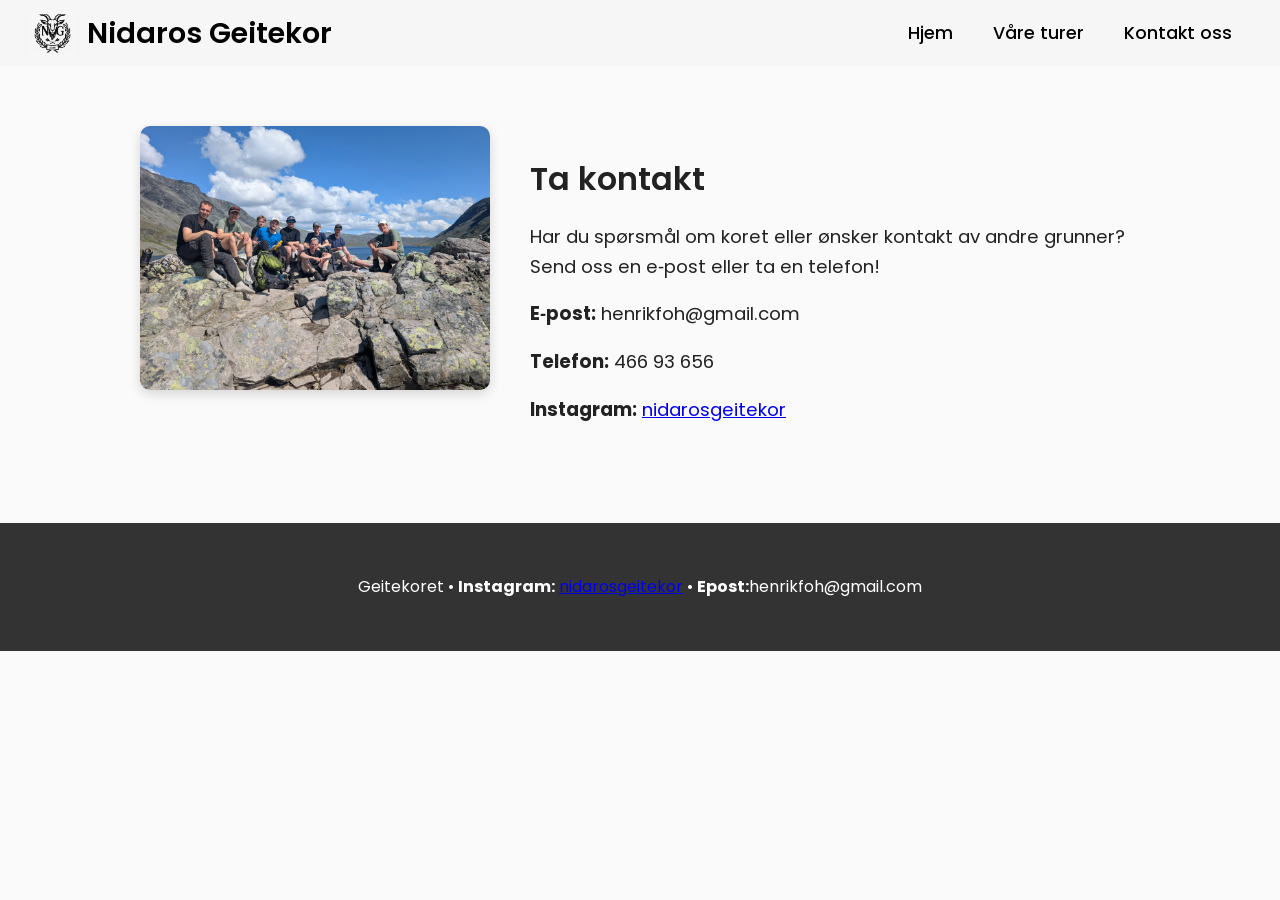
<file: kontakt.html>
<!DOCTYPE html>
<html lang="no">
<head>
    <meta charset="UTF-8" />
    <title>Geitekoret – Kontakt oss</title>
    <link href="https://fonts.googleapis.com/css2?family=Poppins:wght@300;400;600&display=swap" rel="stylesheet">
    <link rel="stylesheet" href="style.css">
</head>
<body>

<header>
    <div class="header-left">
        <img src="img/Logo.png" alt="Logo">
        <h1>Nidaros Geitekor</h1>
    </div>

    <nav>
        <a href="index.html">Hjem</a>
        <a href="turer.html">Våre turer</a>
        <a href="kontakt.html">Kontakt oss</a>
    </nav>
</header>

<div class="section contact-container">
    
    <div class="contact-image">
        <img src="img/GK2025-14.jpg" alt="Kontaktbilde">
    </div>
    
    <div class="contact-text">
        <h2>Ta kontakt</h2>
        <p>
            Har du spørsmål om koret eller ønsker kontakt av andre grunner?  
            Send oss en e‑post eller ta en telefon!
        </p>


    <p><strong>E‑post:</strong> henrikfoh@gmail.com</p>
    <p><strong>Telefon:</strong> 466 93 656</p>
    <p><strong>Instagram:</strong> <a href="https://www.instagram.com/nidarosgeitekor/" style=color: black;>nidarosgeitekor</a></p>
</div>

</div>
<footer>
    <p>Geitekoret • <strong>Instagram:</strong> <a href="https://www.instagram.com/nidarosgeitekor/" style=color: white;>nidarosgeitekor</a> • <strong>Epost:</strong>henrikfoh@gmail.com</p>
</footer>

</body>
</html>
</file>
<file: style.css>
/* ----- GLOBALT ----- */
body, html {
    overflow-x: hidden;
}

body {
    margin: 0;
    font-family: 'Poppins', sans-serif;
    background: #fafafa;
    color: #222;
    line-height: 1.6;
}

/* ----- HEADER ----- */

header {
    display: flex;
    justify-content: space-between;   /* logo venstre, meny høyre */
    align-items: center;
    padding: 10px 30px;               /* mindre header */
    background: #f6f6f6;             
    color: black;
}

.header-left {
    display: flex;
    align-items: center;
    gap: 12px;                        /* mellomrom mellom logo og navn */
}

.header-left img {
    height: 45px;                     /* størrelse på logo */
    width: auto;
}

header h1 {
    margin: 0;
    font-size: 1.8rem;                /* mindre og penere */
    font-weight: 600;
}

nav a {
    color: black;
    margin-left: 22px;
    text-decoration: none;
    font-weight: 500;
    font-size: 1.15rem;
}

nav a:hover {
    text-decoration: underline;
}

nav a {
    color:black;
    margin: 0 18px;
    text-decoration: none;
    font-weight: 500;
    font-size: 1.1rem;
}

nav a:hover {
    text-decoration: underline;
}

@media (max-width: 700px) {
    header {
        padding: 12px 20px;
        flex-direction: column;
        gap: 10px;
        text-align: center;
    }

    header nav a {
        margin: 0 10px;
        font-size: 1rem;
    }

    .header-left img {
        height: 35px;
    }

    header h1 {
        font-size: 1.4rem;
    }
}

/* --- HERO STIL --- */

.hero {
    width: 100%;
    height: 60vh;            /* hero tar 60% av skjermen */
    min-height: 380px; 
    background-size: cover;
    background-position: center;
    display: flex;
    align-items: center;        /* midtstiller vertikalt */
    padding-left: 0%;     
    overflow: hidden; /* luft fra venstre */
    position: relative;
    color: white;
}

.hero-content {
    margin-left: 5%;
    width: 40%;/* tekstområde = venstre 30% */
    max-width: 450px;
    box-sizing: border-box;
}

.hero-content h1 {
    margin: 0;
    font-weight: 800;
    font-size: clamp(3.5rem, 5.5vw, 4.5rem);
    line-height: 1.15;
    text-shadow:
        0 0 6px rgba(0,0,0,0.35),
        0 0 6px rgba(0,0,0,0.30);
}

@media (max-width: 900px) {
    .hero {
        height: 45vh;
        padding-left: 0;
        justify-content: center;
        text-align: center;
    }

    .hero-content {
        width: 80%;
    }

    .hero-content h1 {
        font-size: clamp(1.6rem, 6vw, 2.4rem);
        line-height: 1.15;
    }
}

@media (max-width: 700px) {
    .section {
        padding: 0 20px;
        margin: 40px auto;
    }

    .section h2 {
        font-size: 1.6rem;
    }

    .section p {
        font-size: 1rem;
    }
}

/* === INSTAGRAM + OM OSS SIDE-BY-SIDE === */

.insta-wrapper {
    display: flex;
    gap: 40px;
    align-items: flex-start;
}

/* Venstreside */
.insta-left {
    flex: 1;
}

/* Høyreside */
.insta-right {
    flex: 1;
}

/* Instagram-bildet halvert i størrelse */
.insta-latest img {
    width: 70%;                     /* ← ca halvparten av før */
    border-radius: 12px;
    display: block;
    margin: 0 auto;
}

/* Navigasjonsknapper */
.insta-nav {
    display: flex;
    justify-content: center;
    gap: 20px;
    margin-top: 10px;
}

.insta-nav button {
    background: #d45757;
    color: white;
    border: none;
    padding: 6px 12px;
    font-size: 1rem;
    border-radius: 8px;
    cursor: pointer;
}


/* === MOBILVERSJON === */
@media (max-width: 900px) {
    .insta-wrapper {
        flex-direction: column;
        text-align: center;
    }

    .insta-latest img {
        width: 90%;                 /* litt større på mobil */
    }
}
``

/* LIGHTBOX OVERLAY */
.lightbox {
    display: none;               /* skjult som standard */
    position: fixed;
    inset: 0;
    background: rgba(0,0,0,0.9);
    justify-content: center;
    align-items: center;
    z-index: 9999;
}

.lightbox img {
    max-width: 90%;
    max-height: 90%;
    border-radius: 10px;
    box-shadow: 0 0 20px rgba(0,0,0,0.5);
    cursor: zoom-out;
}


/* ----- KONTAKT-SIDE SIDE-BY-SIDE LAYOUT ----- */

.contact-container {
    display: flex;
    align-items: flex-start;
    gap: 40px;
}

.contact-image img {
    width: 350px;
    max-width: 100%;
    border-radius: 10px;
    box-shadow: 0 4px 12px rgba(0,0,0,0.15);
}

.contact-text {
    flex: 1;
    font-size: 1.15rem;
}

/* === LISTE OVER TURER === */

.tour-list {
    display: flex;
    flex-direction: column;
    gap: 25px;
}

/* Selve tur-elementet */
.tour-item {
    display: flex;
    align-items: center;
    gap: 20px;
    padding: 18px;

    border: 3px solid black;      /* TYDELIG RAMME */
    border-radius: 12px;
    cursor: pointer;

}

/* BILDESTØRRELSE - LITE, FAST FORMAT */
.tour-item img {
    width: 240px;                 /* ← mindre og fast */
    height: auto;
    border-radius: 10px;
    object-fit: cover;
}

/* Teksten tar resten av plassen */
.tour-text {
    flex: 1;
}

.tour-text h3 {
    margin: 0;
    font-size: 1.2rem; 
}

.tour-text p {
    margin-top: 4px;
    color: #444;
}

/* === MOBILVISNING === */
@media (max-width: 750px) {
    .tour-item {
        flex-direction: column;
        text-align: center;
    }

    .tour-item img {
        width: 75%;               /* litt større på mobil */
        max-width: 250px;
    }
}

/* --- OVERLAY --- */
.tour-overlay {
    display: none;
    position: fixed;
    inset: 0;
    background: rgba(0,0,0,0.85);
    z-index: 9999;
    justify-content: center;
    align-items: center;
}

.tour-overlay-content {
    background: white;
    max-width: 700px;
    width: 90%;
    padding: 30px;
    border-radius: 16px;
    position: relative;
    text-align: center;
}

.tour-overlay-content img {
    width: 100%;
    border-radius: 12px;
    margin-bottom: 20px;
}

.tour-overlay-content .close {
    position: absolute;
    top: 12px;
    right: 18px;
    font-size: 30px;
    cursor: pointer;
}

/* Responsivt (mobilvennlig) */
@media (max-width: 750px) {
    .contact-container {
        flex-direction: column;
        align-items: center;
        text-align: center;
    }

    .contact-text {
        text-align: center;
    }
    
    .contact-image img {
        width: 100%;
    }
}

/* ----- SEKSJONER ----- */

.section {
    max-width: 1000px;
    margin: 60px auto;   /* større marger */
    padding: 0 40px;     /* bredere sidemargin */
/* gjør rammen tydeligere */
}

.section h2 {
    font-size: 2rem;
    font-weight: 600;
    margin-bottom: 15px;
}

.section p {
    font-size: 1.15rem;
}


/* ----- GALLERI ----- */

.gallery {
    display: grid;
    gap: 15px;
    grid-template-columns: repeat(auto-fit, minmax(250px, 1fr));
}

.gallery img {
    width: 100%;
    border-radius: 8px;
    box-shadow: 0 4px 12px rgba(0,0,0,0.15);
    transition: transform .2s ease;
}

.gallery img:hover {
    transform: scale(1.03);
}

@media (max-width: 600px) {
    .gallery {
        grid-template-columns: 1fr;
        gap: 10px;
    }
}

@media (max-width: 900px) and (min-width: 600px) {
    .gallery {
        grid-template-columns: repeat(2, 1fr);
    }
}

/* === GALLERY OVERLAY === */

#gallery-overlay {
    position: fixed;                 /* VIKTIG: dekker hele skjermen */
    inset: 0;                        /* top/right/bottom/left = 0 */
    background: rgba(0,0,0,0.9);
    display: none;                   /* skjult som standard */
    justify-content: center;
    align-items: center;
    z-index: 10000;                  /* over ALT annet */
}

#gallery-overlay img {
    max-width: 90%;
    max-height: 90%;
    border-radius: 10px;
    box-shadow: 0 0 30px rgba(0,0,0,0.7);
}

#gallery-close {
    position: absolute;
    top: 20px;
    right: 28px;
    color: white;
    font-size: 40px;
    cursor: pointer;
    line-height: 1;
}


/* ----- FOOTER ----- */

footer {
    background: #333;
    color: white;
    text-align: center;
    padding: 35px 20px;
    margin-top: 80px;
}

@media (max-width: 700px) {
    footer {
        padding: 20px 10px;
        font-size: 0.9rem;
        text-align: center;
    }
}

@media (max-width: 900px){

    .hero-content h1 {
        font-size: 2.2rem;
    }

}

/* === SCROLL-IN ANIMASJON (OM OSS) === */

.fade-in-left {
    opacity: 0;
    transform: translateX(-60px); /* starter litt utenfor bildet */
    transition: opacity 0.8s ease, transform 0.8s ease;
}

/* Når elementet blir synlig */
.fade-in-left.visible {
    opacity: 1;
    transform: translateX(0);
}
</file>
